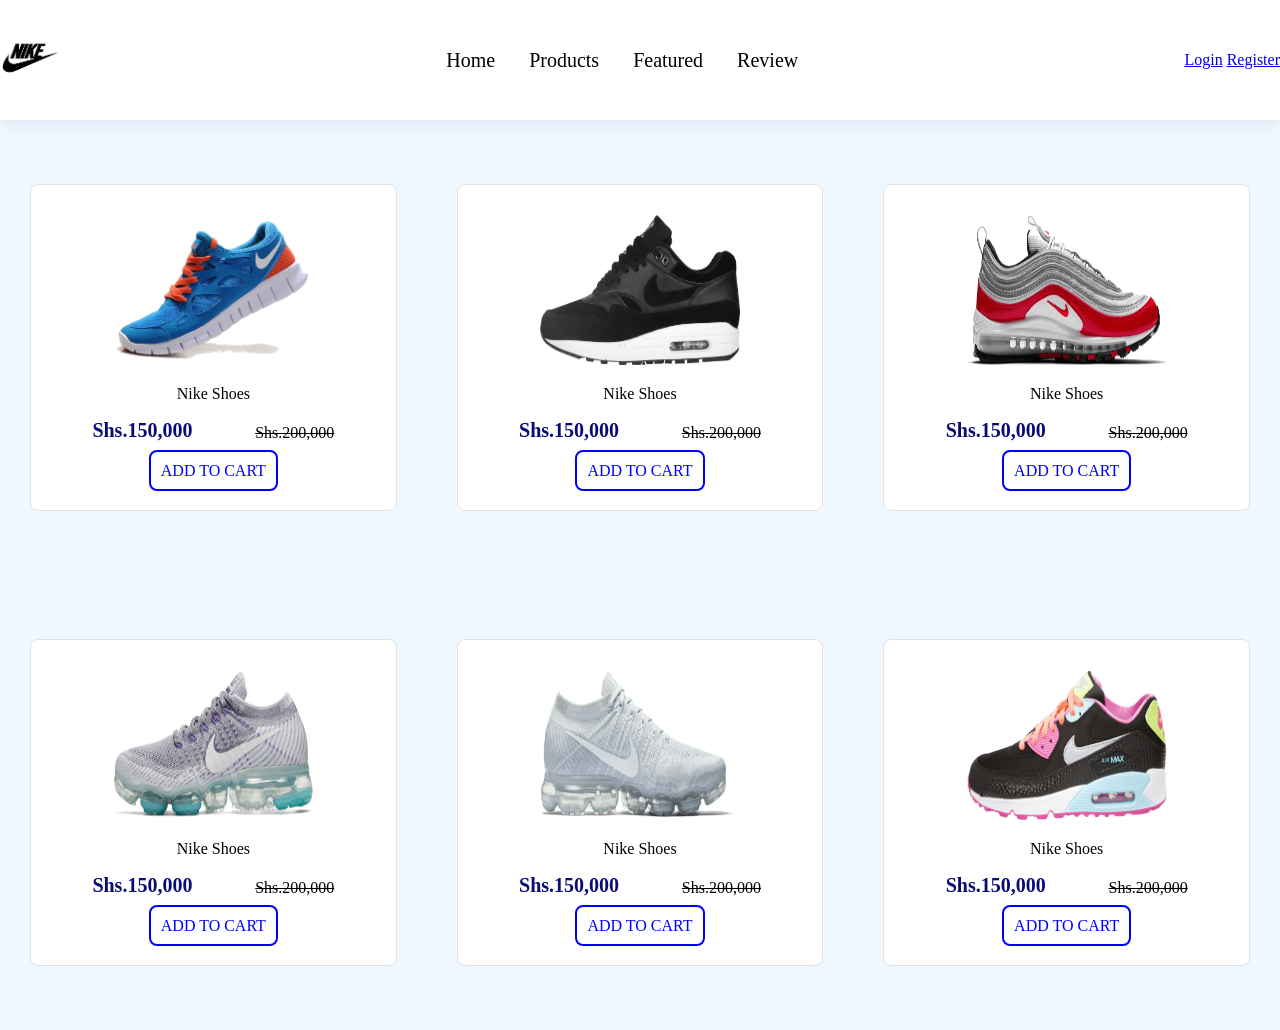
<file: index.html>
<!DOCTYPE html>
<html lang="en">
<head>
    <meta charset="UTF-8">
    <meta name="viewport" content="width=device-width, initial-scale=1.0">
    <title>Document</title>
    <link rel="stylesheet" href="style.css">
</head>
<body>
    <div class="header">
        <div class="logo">
            <img src="images/logo.png" alt="Logo">
        </div>
        <div class="links">
            <a href="#">Home</a>
            <a href="#">Products</a>
            <a href="#">Featured</a>
            <a href="#">Review</a>
        </div>
        <div class="login">
            <a href="#">Login</a>
            <a href="#">Register</a>
        </div>
    </div>
    <div class="products" id="products">
        <div class="row">
            <div class="item">
                <img src="images/shoe1.png" alt="">
                <p>Nike Shoes</p>
                <span class="prices">
                    <div class="price">Shs.150,000</div>
                    <span class="strike">Shs.200,000</span>
                </span>
                <a href="#">Add To Cart</a>
            </div>
            <div class="item">
                <img src="images/shoe2.png" alt="">
                <p>Nike Shoes</p>
                <span class="prices">
                    <div class="price">Shs.150,000</div>
                    <span class="strike">Shs.200,000</span>
                </span>                
                <a href="#">Add To Cart</a>
            </div>
            <div class="item">
                <img src="images/shoe3.png" alt="">
                <p>Nike Shoes</p>
                <span class="prices">
                    <div class="price">Shs.150,000</div>
                    <span class="strike">Shs.200,000</span>
                </span>
                <a href="#">Add To Cart</a>
            </div>        
        </div>
        <div class="row">
            <div class="item">
                <img src="images/shoe4.png" alt="">
                <p>Nike Shoes</p>
                <span class="prices">
                    <div class="price">Shs.150,000</div>
                    <span class="strike">Shs.200,000</span>
                </span>
                <a href="#">Add To Cart</a>
            </div>        
            <div class="item">
                <img src="images/shoe5.png" alt="">
                <p>Nike Shoes</p>
                <span class="prices">
                    <div class="price">Shs.150,000</div>
                    <span class="strike">Shs.200,000</span>
                </span>
                <a href="#">Add To Cart</a>
            </div>
            <div class="item">
                <img src="images/shoe6.png" alt="">
                <p>Nike Shoes</p>
                <span class="prices">
                    <div class="price">Shs.150,000</div>
                    <span class="strike">Shs.200,000</span>
                </span>
                <a href="#">Add To Cart</a>
            </div>
        </div>
    </div>
</body>
</html>
</file>
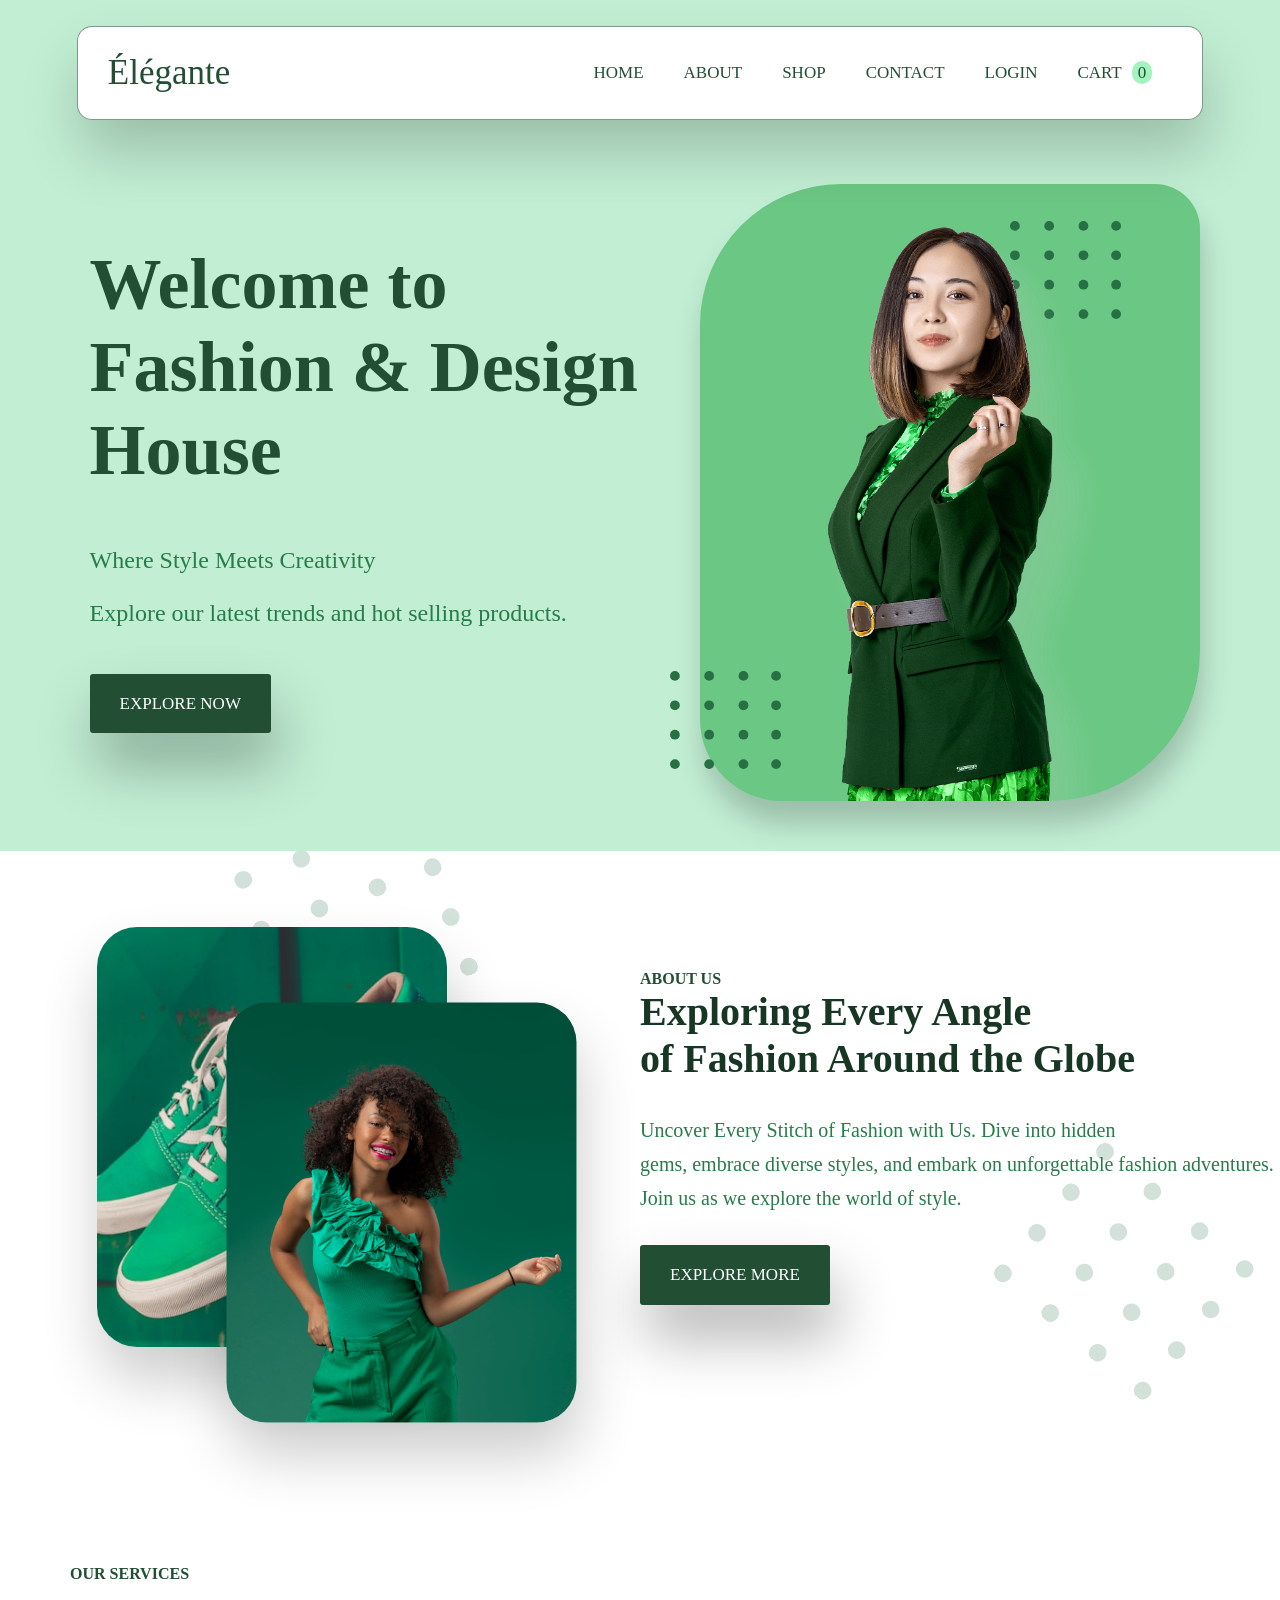
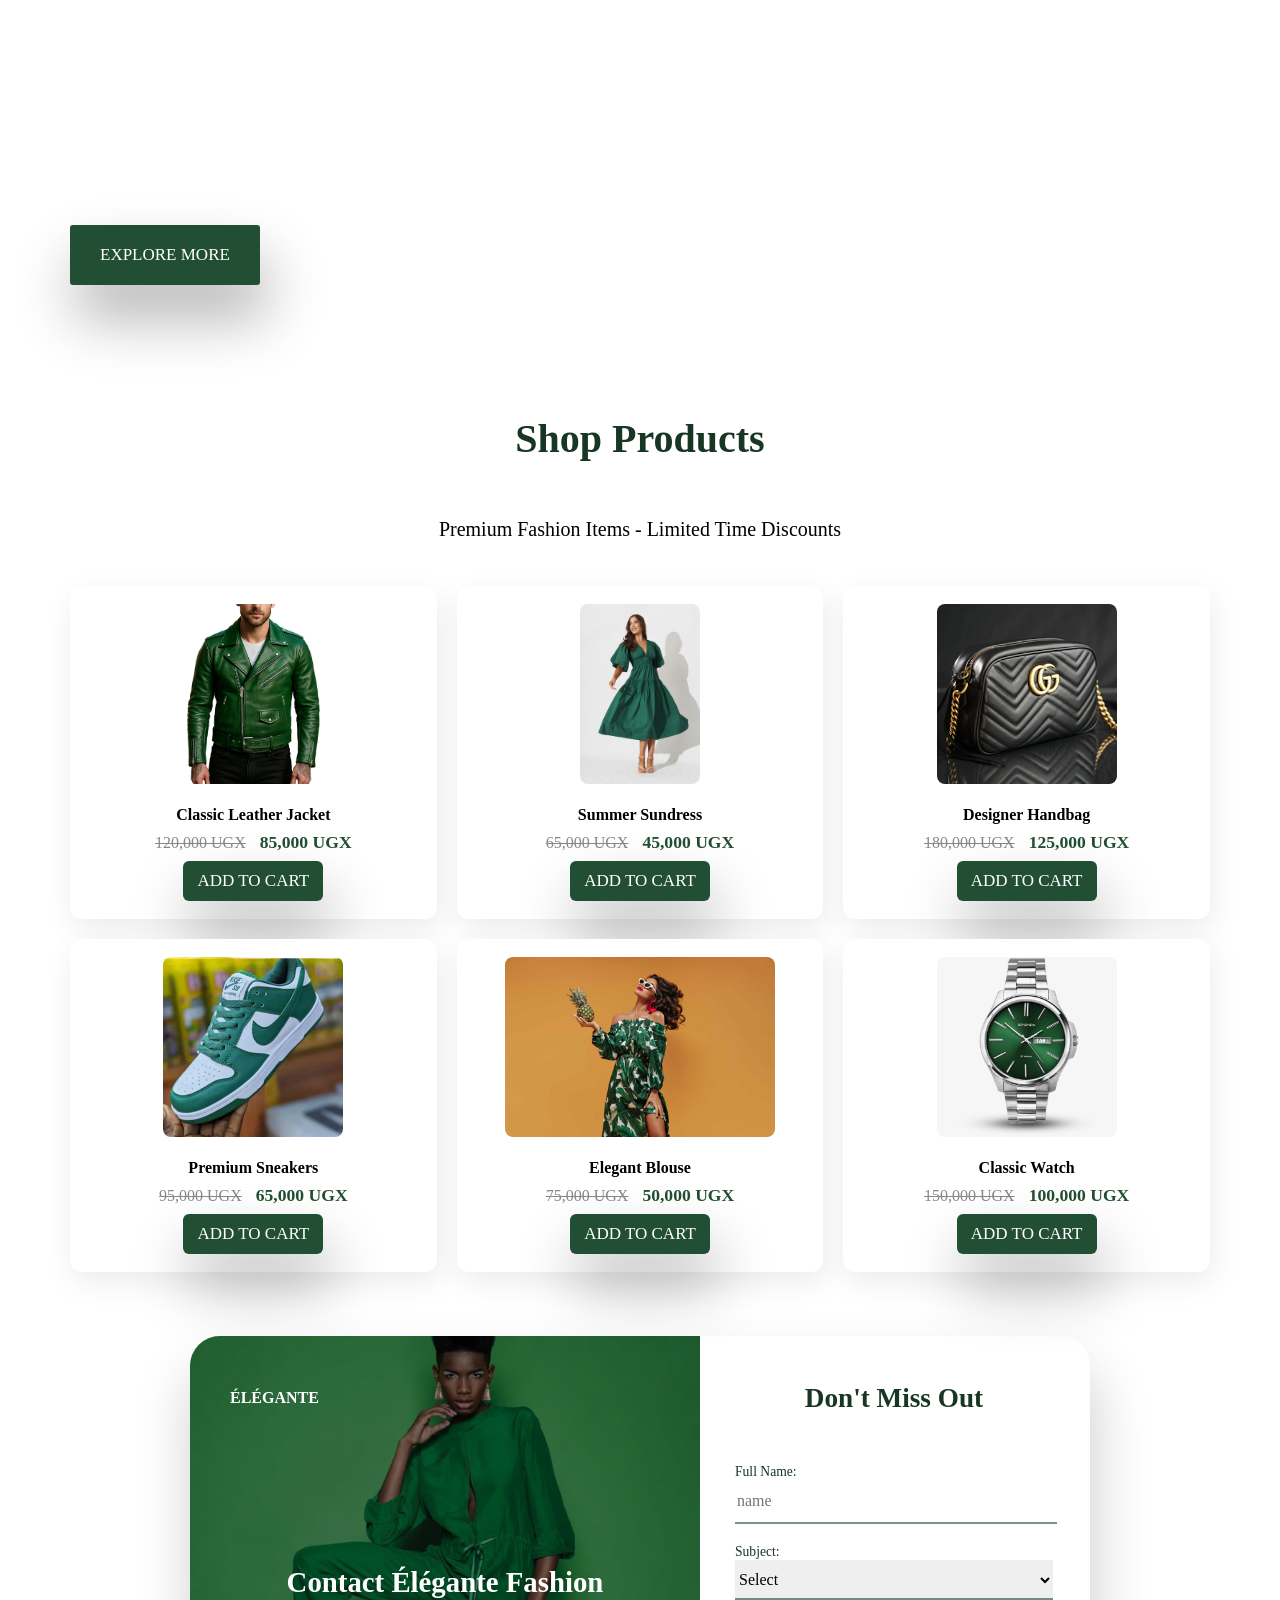
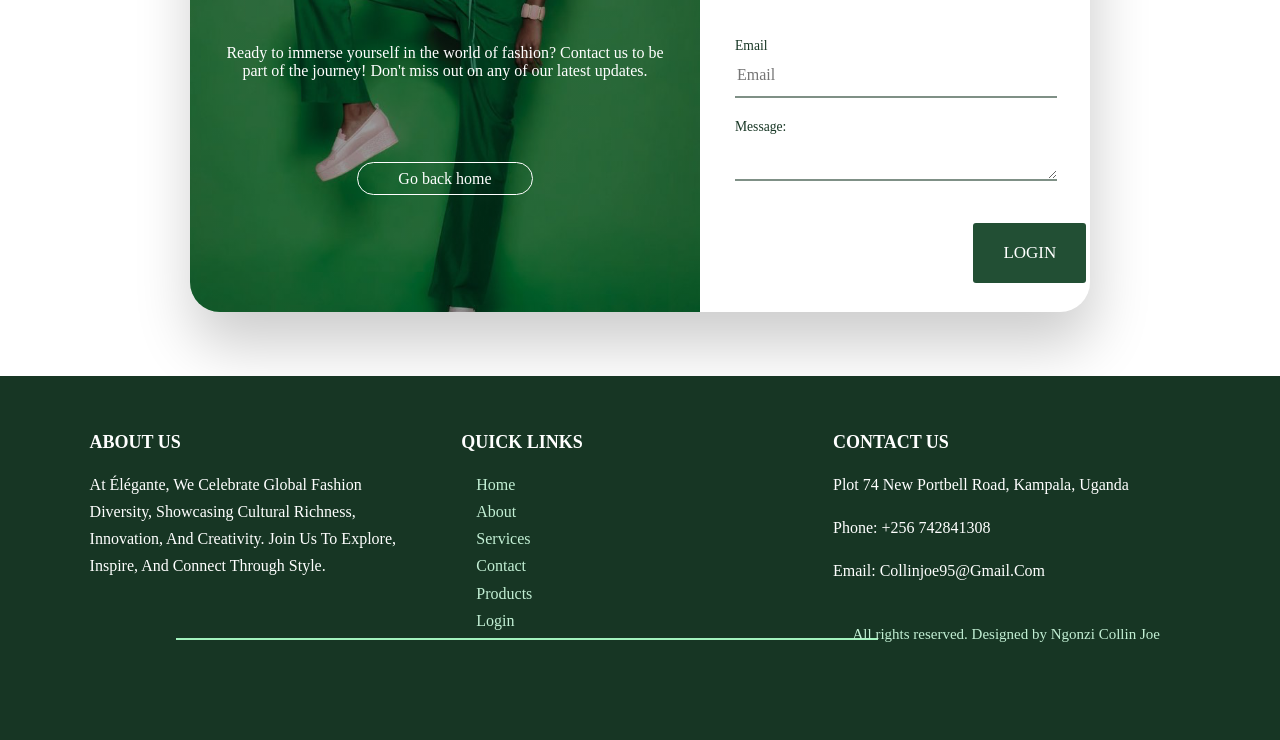
<file: docs/index.html>
<!DOCTYPE html>
<html lang="en">
<head>
    <meta charset="UTF-8">
    <meta name="viewport" content="width=device-width, initial-scale=1.0">
    <title>Fashion and Design House</title>
    <link rel="stylesheet" href="styles.css">
</head>
<body>
    <div class="bg-green">
    <header>        
        <nav>
            <div class="logo">
                Élégante
            </div>
            <ul>
                <li><a href="#home">Home</a></li>
                <li><a href="#about">About</a></li>
                <li><a href="#shop">Shop</a></li>
                <li><a href="#contact">Contact</a></li>
                <li><a href="login.html">Login</a></li>
                <li class="cart-link"><a href="#" id="cart-toggle">Cart <span id="cart-count">0</span></a></li>
            </ul>
        </nav>
    </header>

    <main>
        <section id="home">
            <div class="column">
                <h2>Welcome to  <br>Fashion & Design House</h2>
                <p>Where Style Meets Creativity <br>Explore our latest trends and hot selling products.</p>
                <a href="#" class="btn">Explore Now</a>
            </div>
            <div class="column">
                <div class="element">
                    <div class="woman"></div>
                </div>
                <div class="after"></div>
            </div>
        </section>
    </div>
        <section class="about" id="about">
            <div class="container">
                <div class="col">
                <div class="image-cards">
                    <div></div>
                </div>
                </div>
                <div class="col">
                <h2>ABOUT US</h2>
                <h1>
                    Exploring Every Angle<br> of  Fashion Around the Globe</h1>
                <p>
                    Uncover Every Stitch of Fashion 
                    with Us. Dive into hidden <br> gems, embrace
                    diverse styles, and embark on unforgettable 
                    fashion adventures. Join us as we explore 
                    the world of style.
                </p>
                    <button type="button">Explore More</button>
                </div>
            </div>
        </section>
        <section id="services">
            <div class="services-container">
              <div class="col">
                <h3>OUR SERVICES</h3>
                <h1>Design Services & Bespoke Pieces</h1>
                <p>
                    We offer expert design consultations, bespoke pieces, and ready-to-wear collections curated by our in-house designers.
                </p>
                <button type="button">Explore More</button>
              </div>
            </div>
        </section>

        <!-- Shop Section: product listings for ecommerce -->
        <section id="shop">
            <div class="shop-header">
                <h1>Shop Products</h1>
                <p>Premium Fashion Items - Limited Time Discounts</p>
            </div>
            <div class="product-grid" style="grid-template-columns: repeat(3, 1fr);">
                <div class="product-card">
                    <img src="assets/img/jacket.png" alt="Classic Leather Jacket">
                    <h4>Classic Leather Jacket</h4>
                    <p class="price"><span class="discount-price">120,000 UGX</span> <span class="current-price">85,000 UGX</span></p>
                    <button class="add-to-cart">Add to Cart</button>
                </div>

                <div class="product-card">
                    <img src="assets/img/dress.png" alt="Summer Sundress">
                    <h4>Summer Sundress</h4>
                    <p class="price"><span class="discount-price">65,000 UGX</span> <span class="current-price">45,000 UGX</span></p>
                    <button class="add-to-cart">Add to Cart</button>
                </div>

                <div class="product-card">
                    <img src="assets/img/black_bag.png" alt="Designer Handbag">
                    <h4>Designer Handbag</h4>
                    <p class="price"><span class="discount-price">180,000 UGX</span> <span class="current-price">125,000 UGX</span></p>
                    <button class="add-to-cart">Add to Cart</button>
                </div>

                <div class="product-card">
                    <img src="assets/img/sneakers.png" alt="Premium Sneakers">
                    <h4>Premium Sneakers</h4>
                    <p class="price"><span class="discount-price">95,000 UGX</span> <span class="current-price">65,000 UGX</span></p>
                    <button class="add-to-cart">Add to Cart</button>
                </div>

                <div class="product-card">
                    <img src="assets/img/contact.jpg" alt="Elegant Blouse">
                    <h4>Elegant Blouse</h4>
                    <p class="price"><span class="discount-price">75,000 UGX</span> <span class="current-price">50,000 UGX</span></p>
                    <button class="add-to-cart">Add to Cart</button>
                </div>

                <div class="product-card">
                    <img src="assets/img/classic_watch.png" alt="Classic Watch">
                    <h4>Classic Watch</h4>
                    <p class="price"><span class="discount-price">150,000 UGX</span> <span class="current-price">100,000 UGX</span></p>
                    <button class="add-to-cart">Add to Cart</button>
                </div>
            </div>
            <div id="cart-panel" class="cart-panel hidden">
                <h3>Your Cart</h3>
                <div id="cart-items"></div>
                <p id="cart-total">Total: 0 UGX</p>
                <button id="checkout-btn">Checkout</button>
                <button id="close-cart">Close</button>
            </div>
        </section>
        <section id="contact">
            <div class="left">
              <div class="card-logo">
                <b>Élégante</b>
              </div>
              <h2>Contact Élégante Fashion</h2>
              <p class="text">
                Ready to immerse yourself in the world of fashion? Contact us to be part of the journey! Don't miss out on any of our latest updates.
              </p>
              <a href="index.html">Go back home</a>
            </div>
                        <form action="#contact" method="post" id="form" class="right">
                            <h3>Don't Miss Out</h3>
                            <label for="name">Full Name:</label><br>
                            <input type="text" id="name" name="name" placeholder="name"><br>
                            <div class="error one"></div>
                            <label for="subject">Subject:</label><br>
                            <select id="select" name="subject" >
                                    <option selected disabled value="">Select</option>
                                    <option value="Inquiry">Inquiry</option>
                                    <option value="Complaint">Complaint</option>
                                    <option value="Appreciation">Appreciation</option>
                            </select><div class="error two"></div><br>           
                            <label for="email">Email</label><br>
                            <input type="email" id="email" placeholder="Email"><br>
                            <div class="error three"></div>
                            <label for="message">Message:</label><br>
                            <textarea id="message" name="message" rows="4"></textarea>
                            <input type="submit" class="btn" value="Login">
                        </form>
        </section>        
    </main>

    <footer>
        <div class="footer-column">
            <h3>About Us</h3>
            <p>
                At Élégante, we celebrate global fashion diversity, showcasing cultural richness, innovation, and creativity. Join us to explore, inspire, and connect through style.</p>
        </div>
        <div class="footer-column">
            <h3>Quick Links</h3>
            <ul>
                <li><a href="#home">Home</a></li>
                <li><a href="#about">About</a></li>
                <li><a href="#services">Services</a></li>
                <li><a href="#contact">Contact</a></li>
                <li><a href="#Shop">Products</a></li>
                <li><a href="login.html">Login</a></li>
            </ul>
        </div>
        <div class="footer-column">
            <h3>Contact Us</h3>
            <p>Plot 74 New Portbell road, Kampala, Uganda</p>
            <p>Phone: +256 742841308</p>
            <p>Email: collinjoe95@gmail.com</p>
        </div>
        <div class="line"></div><p class="linep">All rights reserved. Designed by Ngonzi Collin Joe</p>
    </footer>

<script>
    const form = document.getElementById("form");
    form.addEventListener("submit", (e) => {
        e.preventDefault();
        const username = document.getElementById("name");
        const select = document.getElementById("select");
        const email = document.getElementById("email");
        const errorOne = document.querySelector('.one');
        const errorTwo = document.querySelector('.two');
        const errorThree = document.querySelector('.three');

        const usernameValue = username.value.trim();
        const selectValue = select.value.trim();
        const emailValue = email.value.trim();

        let isValid = true;

        if (!usernameValue) {
            errorOne.innerHTML = "Please enter a username";
            username.style.borderBottomColor = 'red';
            isValid = false;
        } else {
            errorOne.innerHTML = '';
            username.style.borderBottomColor = '';
        }

        if (!selectValue) {
            errorTwo.innerHTML = "Please Select a Subject";
            select.style.borderBottomColor = 'red';
            isValid = false;
        } else {
            errorTwo.innerHTML = '';
            select.style.borderBottomColor = '';
        }

        if (!emailValue) {
            errorThree.innerHTML = "Please enter an email address";
            email.style.borderBottomColor = 'red';
            isValid = false;
        } else {
            errorThree.innerHTML = '';
            email.style.borderBottomColor = '';
        }

        if (isValid) {
            window.location = "index.html";
            return false;
        }
    });
</script>
</body>
</html>
</file>
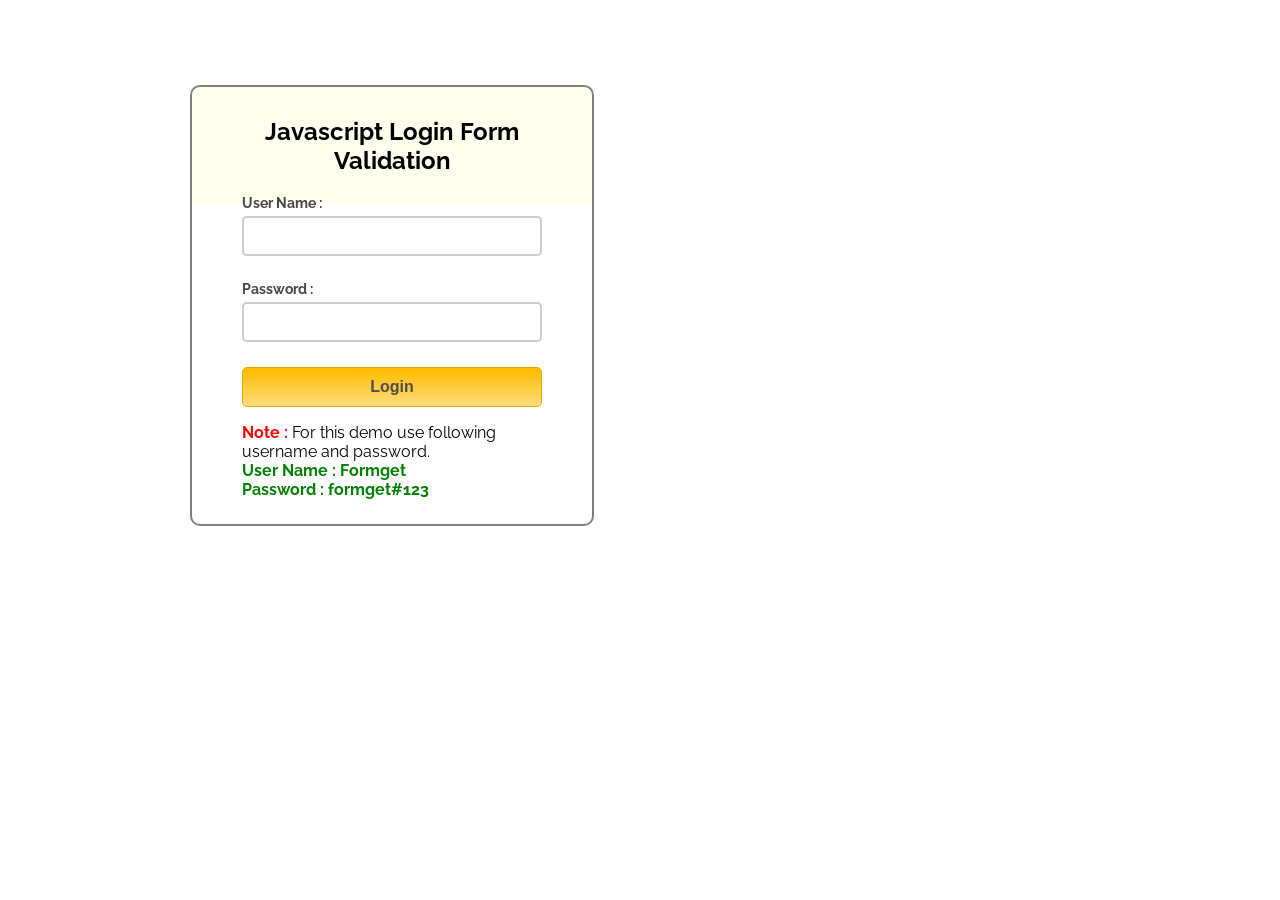
<file: docs/hard-form.html>
<html>
<head>
<title>Javascript Login Form Validation</title>
<!-- Include CSS File Here -->
<style>
    /* Below line is used for online Google font */
@import url(http://fonts.googleapis.com/css?family=Raleway);
h2{
background-color: #FEFFED;
padding: 30px 35px;
margin: -10px -50px;
text-align:center;
border-radius: 10px 10px 0 0;
}
hr{
margin: 10px -50px;
border: 0;
border-top: 1px solid #ccc;
margin-bottom: 40px;
}
div.container{
width: 900px;
height: 610px;
margin:35px auto;
font-family: 'Raleway', sans-serif;
}
div.main{
width: 300px;
padding: 10px 50px 25px;
border: 2px solid gray;
border-radius: 10px;
font-family: raleway;
float:left;
margin-top:50px;
}
input[type=text],input[type=password]{
width: 100%;
height: 40px;
padding: 5px;
margin-bottom: 25px;
margin-top: 5px;
border: 2px solid #ccc;
color: #4f4f4f;
font-size: 16px;
border-radius: 5px;
}
label{
color: #464646;
text-shadow: 0 1px 0 #fff;
font-size: 14px;
font-weight: bold;
}
center{
font-size:32px;
}
.note{
color:red;
}
.valid{
color:green;
}
.back{
text-decoration: none;
border: 1px solid rgb(0, 143, 255);
background-color: rgb(0, 214, 255);
padding: 3px 20px;
border-radius: 2px;
color: black;
}
input[type=button]{
font-size: 16px;
background: linear-gradient(#ffbc00 5%, #ffdd7f 100%);
border: 1px solid #e5a900;
color: #4E4D4B;
font-weight: bold;
cursor: pointer;
width: 100%;
border-radius: 5px;
padding: 10px 0;
outline:none;
}
input[type=button]:hover{
background: linear-gradient(#ffdd7f 5%, #ffbc00 100%);
}
</style>
<!-- Include JS File Here -->
<script>
    var attempt = 3; // Variable to count number of attempts.
    // Below function Executes on click of login button.
    function validate(){
    var username = document.getElementById("username").value;
    var password = document.getElementById("password").value;
    if ( username == "Formget" && password == "formget#123"){
    alert ("Login successfully");
    window.location = "success.html"; // Redirecting to other page.
    return false;
    }
    else{
    attempt --;// Decrementing by one.
    alert("You have left "+attempt+" attempt;");
    // Disabling fields after 3 attempts.
    if( attempt == 0){
    document.getElementById("username").disabled = true;
    document.getElementById("password").disabled = true;
    document.getElementById("submit").disabled = true;
    return false;
    }
    }
    }
</script>
</head>
<body>
<div class="container">
<div class="main">
<h2>Javascript Login Form Validation</h2>
<form id="form_id" method="post" name="myform">
<label>User Name :</label>
<input type="text" name="username" id="username"/>
<label>Password :</label>
<input type="password" name="password" id="password"/>
<input type="button" value="Login" id="submit" onclick="validate()"/>
</form>
<span><b class="note">Note : </b>For this demo use following username and password. <br/><b class="valid">User Name : Formget<br/>Password : formget#123</b></span>
</div>
</div>
</body>
</html>
</file>
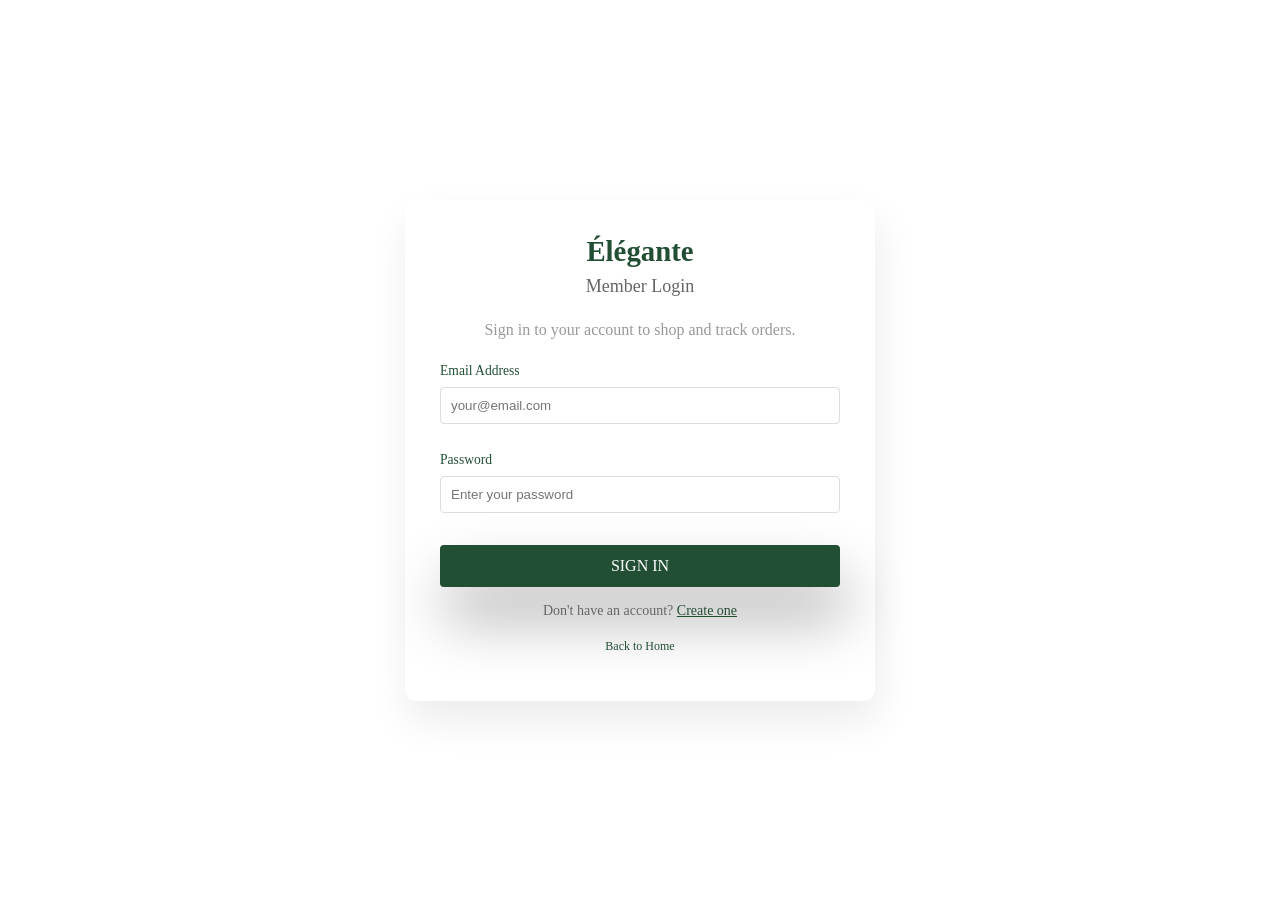
<file: docs/login.html>
<!DOCTYPE html>
<html lang="en">
<head>
    <meta charset="UTF-8">
    <meta name="viewport" content="width=device-width, initial-scale=1.0">
    <title>Login - Élégante</title>
    <link rel="stylesheet" href="styles.css">
    <style>
        body.login-page {
            display: flex;
            justify-content: center;
            align-items: center;
            min-height: 100vh;
            margin: 0;
            padding: 0;
        }
        .login-container {
            width: 100%;
            max-width: none;
            grid-template-columns: none;
            display: flex;
            justify-content: center;
            align-items: center;
            background: white;
            padding: 40px;
            border-radius: 8px;
        }
        .login-form-box {
            width: 100%;
            max-width: 400px;
        }
    </style>
</head>
<body class="login-page">
    <div class="login-container">
        <div class="login-form-box">
            <h2 style="text-align: center; color: #224F34; margin-bottom: 8px;">Élégante</h2>
            <h3 style="text-align: center; color: #666; font-size: 18px; font-weight: 500; margin-top: 0; margin-bottom: 24px;">Member Login</h3>
            <p style="text-align: center; color: #999; margin-bottom: 24px;">Sign in to your account to shop and track orders.</p>
            <form id="login-form">
                <label for="login-email" style="display: block; margin-bottom: 8px; font-weight: 500; color: #224F34;">Email Address</label>
                <input type="email" id="login-email" name="email" placeholder="your@email.com" style="width: 100%; padding: 10px; margin-bottom: 16px; border: 1px solid #ddd; border-radius: 4px; box-sizing: border-box;">
                
                <label for="login-password" style="display: block; margin-bottom: 8px; font-weight: 500; color: #224F34;">Password</label>
                <input type="password" id="login-password" name="password" placeholder="Enter your password" style="width: 100%; padding: 10px; margin-bottom: 24px; border: 1px solid #ddd; border-radius: 4px; box-sizing: border-box;">
                
                <button type="submit" class="btn" style="width: 100%; padding: 12px; background-color: #224F34; color: white; border: none; border-radius: 4px; cursor: pointer; font-size: 16px; font-weight: 500;">Sign In</button>
            </form>
            <p style="text-align: center; margin-top: 16px; font-size: 14px; color: #666;">
                Don't have an account? <a href="#" style="color: #224F34; text-decoration: underline;">Create one</a>
            </p>
            <p style="text-align: center; margin-top: 20px; font-size: 12px; color: #999;">
                <a href="index.html" style="color: #224F34; text-decoration: none;">Back to Home</a>
            </p>
        </div>
    </div>

    <script>
        const loginForm = document.getElementById('login-form');
        const emailInput = document.getElementById('login-email');
        const passwordInput = document.getElementById('login-password');
        
        const emailError = document.createElement('div');
        emailError.style.cssText = 'color:#c00;font-size:12px;margin-top:4px;margin-bottom:8px';
        emailInput.parentNode.insertBefore(emailError, emailInput.nextSibling);
        
        const passwordError = document.createElement('div');
        passwordError.style.cssText = 'color:#c00;font-size:12px;margin-top:4px;margin-bottom:8px';
        passwordInput.parentNode.insertBefore(passwordError, passwordInput.nextSibling);
        
        loginForm.addEventListener('submit', (e) => {
            e.preventDefault();
            const email = emailInput.value.trim();
            const password = passwordInput.value.trim();
            let isValid = true;

            if (!email) {
                emailError.textContent = 'Please enter email';
                emailInput.style.borderColor = 'red';
                isValid = false;
            } else {
                emailError.textContent = '';
                emailInput.style.borderColor = '';
            }

            if (!password) {
                passwordError.textContent = 'Please enter password';
                passwordInput.style.borderColor = 'red';
                isValid = false;
            } else {
                passwordError.textContent = '';
                passwordInput.style.borderColor = '';
            }

            if (isValid) {
                localStorage.setItem('user', JSON.stringify({ email, loggedIn: true }));
                alert('Welcome to Élégante, ' + email);
                window.location.href = 'index.html';
            }
        });
    </script>
</body>
</html>
</file>
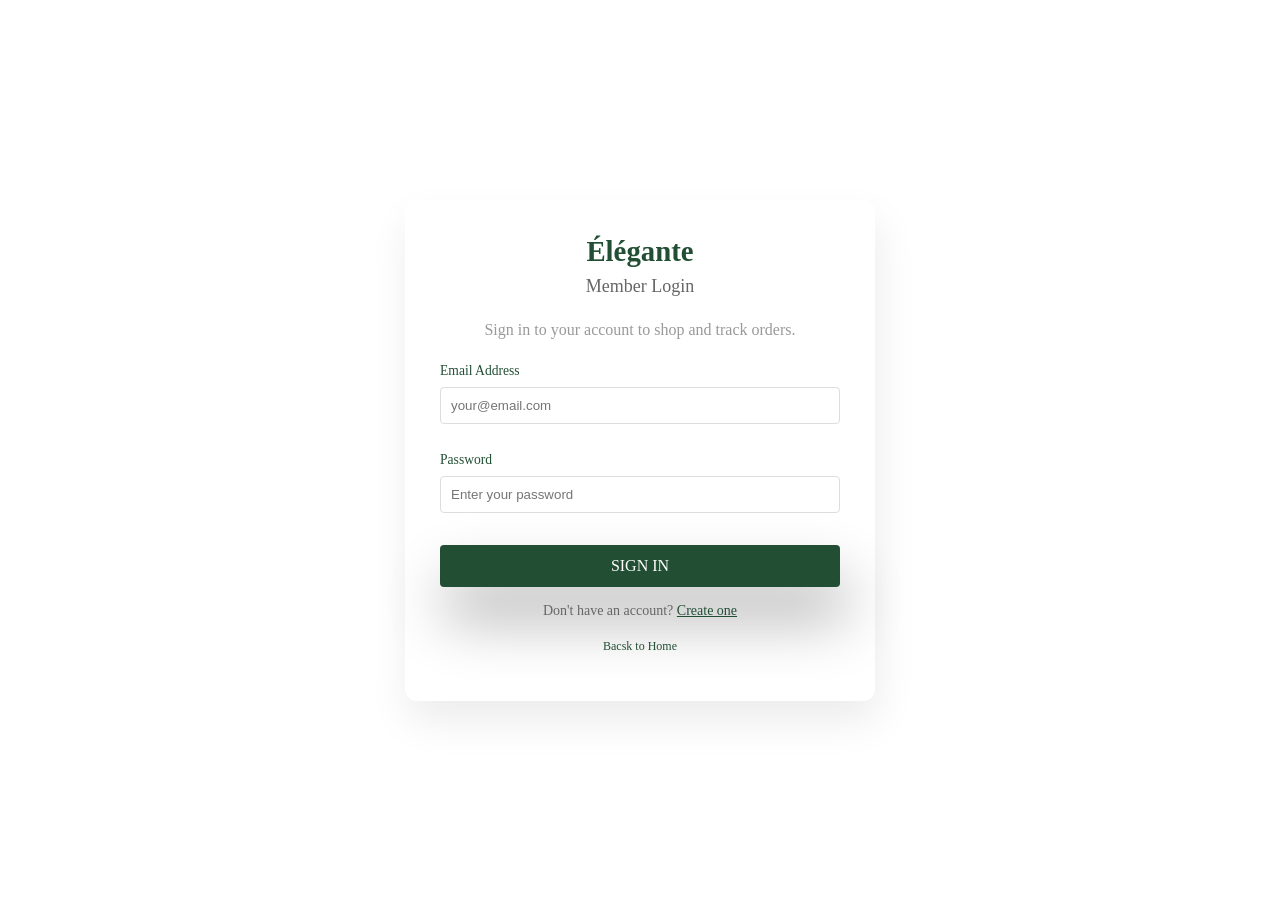
<file: fashion/login.html>
<!DOCTYPE html>
<html lang="en">
<head>
    <meta charset="UTF-8">
    <meta name="viewport" content="width=device-width, initial-scale=1.0">
    <title>Login - Élégante</title>
    <link rel="stylesheet" href="styles.css">
    <style>
        body.login-page {
            display: flex;
            justify-content: center;
            align-items: center;
            min-height: 100vh;
            margin: 0;
            padding: 0;
        }
        .login-container {
            width: 100%;
            max-width: none;
            grid-template-columns: none;
            display: flex;
            justify-content: center;
            align-items: center;
            background: white;
            padding: 40px;
            border-radius: 8px;
        }
        .login-form-box {
            width: 100%;
            max-width: 400px;
        }
    </style>
</head>
<body class="login-page">
    <div class="login-container">
        <div class="login-form-box">
            <h2 style="text-align: center; color: #224F34; margin-bottom: 8px;">Élégante</h2>
            <h3 style="text-align: center; color: #666; font-size: 18px; font-weight: 500; margin-top: 0; margin-bottom: 24px;">Member Login</h3>
            <p style="text-align: center; color: #999; margin-bottom: 24px;">Sign in to your account to shop and track orders.</p>
            <form id="login-form">
                <label for="login-email" style="display: block; margin-bottom: 8px; font-weight: 500; color: #224F34;">Email Address</label>
                <input type="email" id="login-email" name="email" placeholder="your@email.com" style="width: 100%; padding: 10px; margin-bottom: 16px; border: 1px solid #ddd; border-radius: 4px; box-sizing: border-box;">
                
                <label for="login-password" style="display: block; margin-bottom: 8px; font-weight: 500; color: #224F34;">Password</label>
                <input type="password" id="login-password" name="password" placeholder="Enter your password" style="width: 100%; padding: 10px; margin-bottom: 24px; border: 1px solid #ddd; border-radius: 4px; box-sizing: border-box;">
                
                <button type="submit" class="btn" style="width: 100%; padding: 12px; background-color: #224F34; color: white; border: none; border-radius: 4px; cursor: pointer; font-size: 16px; font-weight: 500;">Sign In</button>
            </form>
            <p style="text-align: center; margin-top: 16px; font-size: 14px; color: #666;">
                Don't have an account? <a href="#" style="color: #224F34; text-decoration: underline;">Create one</a>
            </p>
            <p style="text-align: center; margin-top: 20px; font-size: 12px; color: #999;">
                <a href="fashion.html" style="color: #224F34; text-decoration: none;">Bacsk to Home</a>
            </p>
        </div>
    </div>

    <script>
        const loginForm = document.getElementById('login-form');
        const emailInput = document.getElementById('login-email');
        const passwordInput = document.getElementById('login-password');
        
        const emailError = document.createElement('div');
        emailError.style.cssText = 'color:#c00;font-size:12px;margin-top:4px;margin-bottom:8px';
        emailInput.parentNode.insertBefore(emailError, emailInput.nextSibling);
        
        const passwordError = document.createElement('div');
        passwordError.style.cssText = 'color:#c00;font-size:12px;margin-top:4px;margin-bottom:8px';
        passwordInput.parentNode.insertBefore(passwordError, passwordInput.nextSibling);
        
        loginForm.addEventListener('submit', (e) => {
            e.preventDefault();
            const email = emailInput.value.trim();
            const password = passwordInput.value.trim();
            let isValid = true;

            if (!email) {
                emailError.textContent = 'Please enter email';
                emailInput.style.borderColor = 'red';
                isValid = false;
            } else {
                emailError.textContent = '';
                emailInput.style.borderColor = '';
            }

            if (!password) {
                passwordError.textContent = 'Please enter password';
                passwordInput.style.borderColor = 'red';
                isValid = false;
            } else {
                passwordError.textContent = '';
                passwordInput.style.borderColor = '';
            }

            if (isValid) {
                localStorage.setItem('user', JSON.stringify({ email, loggedIn: true }));
                alert('Welcome to Élégante, ' + email);
                window.location.href = 'index.html';
            }
        });
    </script>
</body>
</html>
</file>
<file: style.css>
body{
    margin: 0;
    padding: 0;
    background-color: aliceblue;
}
.header{
    width: 100%;
    height: 120px;
    background-color: #fff;
    display: flex;
    align-items: center;
    justify-content: space-between;
    box-shadow: 0px 2px 20px rgba(1, 41, 112, 0.1);
    position: sticky;
    top: 0px;
}
.header .logo img{
    height: 60px;
    width: 60px;
}
.header .links a{
    color: black;
    text-decoration: none;
    margin: 0 15px;
    font-size: 20px;
}
.products{
    width: 100%;
    text-align: center;
}
.row{
    display: flex;
    justify-content: space-between;
    width: 100%;
}
.row .item{
    margin: 5% 30px 5% 30px;
    width: 30%;
    border: 1.5px solid #e2e2e2;
    height: auto;
    border-radius: 8px;
    background-color: #fff;
    padding: 30px;
}
.row a{
    text-decoration: none;
    background-color: white;
    border: 2px solid blue;
    border-radius: 8px;
    padding: 10px;
    color: blue;
    text-transform: uppercase;
}
.prices{
    display: flex;
    flex-direction: row;
    padding-bottom: 20px;
    justify-content: space-around;
}
.strike{
    text-decoration: line-through;
    margin-top: 5px;
}
.price{
    color: rgb(11, 11, 119);
    font-size: 20px;
    font-weight: bolder;
}
.products img{
    width: 200px;
    height: 150px;
    /* transform: rotate(-45deg); */
}
</file>
<file: docs/styles.css>
/* Scroll Behavior */
html{scroll-behavior: smooth}
/* Body */
body{
    margin: 0;
}
/* Header */
.bg-green{
    background: #C2EFD4;
}
header{
    padding-top: 2%;
    position: sticky;
    top: 0;
    width: 100%;
    z-index: 1000;
    left: 0;
    background: #C2EFD4;
}
nav{
    background-color: #fff;
    margin-inline: 6%;
    border: 1px solid #224f3493;
    border-radius: 15px;
    display: flex;
    justify-content: space-between;
    padding: 20px 30px;
    align-items: center;
    box-shadow: 3px 33px 59px rgba(0, 0, 0, 0.20);
    position: relative;
}
header .logo{
    color: #224F34;
    font-size: 35px;
    font-family: Elephant;
    font-weight: 400;
}
header ul{
    list-style: none;
    padding: 0;
    display: flex;
}
header li a{
    font-size: 17px;
    font-family: Poppins;
    font-weight: 500;
    text-transform: uppercase;
    color: #224F34;
    text-decoration: none;
    padding: 20px;
    transition: .2s ease-in-out;
    border-radius: 10px;
}
header li a:hover{
    background-color: #224F34;
    color: #fff;
}
/* Home */
#home h2{
    left: 0px;
    top: 0px;
    color: #224F34;
    font-size: 4.5rem;
    font-family: Rufina;
    font-weight: 700;
    word-wrap: break-word;
}
#home p,
#about p{
    /* position: absolute; */
    color: #267D49;
    font-size: 24px;
    font-family: Poppins;
    font-weight: 400;
    line-height: 52.80px;
    word-wrap: break-word;
    margin-block: -3% 9%;
}
.Group2{
    width: 258px;
    height: 74px;
    left: 0px;
    top: 558px;
    /* position: absolute; */
}
#home{
    display: flex;
    margin: 5% 7%;
    /* justify-content: space-between; */
}
.btn,
button{
    color: white;
    font-size: 17px;
    font-family: 'Poppins';
    font-weight: 500;
    text-transform: uppercase;
    text-decoration: none;
    background-color: #224F34;
    box-shadow: 6px 33px 59px rgba(0, 0, 0, 0.30);
    border-radius: 3px;
    outline: none;
    border: none;
    padding: 20px 30px;
}
#home .column .element{
    width: 500px;
    height: 617px;
    background: rgba(107, 199, 132, 1);
    opacity: 1;
    position: relative;
    top: 0px;
    left: 10px;
    border-top-left-radius: 141px;
    border-top-right-radius: 45px;
    border-bottom-left-radius: 82px;
    border-bottom-right-radius: 150px;
    overflow: hidden;
    box-shadow: 3px 23px 29px rgba(0, 0, 0, 0.20);
    margin-bottom: 10%;
}
.woman{
    width: 570px;
    height: 717px;
    background: url(assets/img/v3_273.png);
    background-repeat: no-repeat;
    background-position: center center;
    background-size: cover;
    opacity: 1;
    position: absolute;
    top: -10%;
    left: 3px;
    overflow: hidden;
}
.after{
    width: 111px;
    height: 110px;
    background: url(assets/img/Untitled-1-01.svg);
    background-repeat: no-repeat;
    background-size: 100%;
    opacity: 1;
    position: absolute;
    margin-top: -14%;
    margin-left: -20px;
    overflow: hidden;
}
#home .column .element::before{
    content: '';
    width: 111px;
    height: 110px;
    background: url(assets/img/Untitled-1-01.svg);
    background-repeat: no-repeat;
    background-size: 100%;
    opacity: 1;
    position: absolute;
    left: 62%;
    top: 6%;
    overflow: hidden;
}
/* About */
.about{
    padding: 1% 0 10% 0;
    /* background-color: #fff; */
    width: 100%;
}

#about::after,
#about::before{
    content: '';
    position: absolute;
    background-image: url(assets/img/Untitled-1-01.svg);
    background-size: 100%;
    height: 176px;
    width: 200px;
    opacity: .2;
    z-index: -1;
}
#about::after{
    margin-top: -40%;
    margin-left: 20%;
    transform: rotate(-20deg);
}
#about::before{
    margin-top: 20%;
    margin-left: 80%;
    transform: rotate(40deg);
}

.container{
    display: flex;
    align-items: center;
}
.about .image-cards div,
.about .image-cards div::after{
    background-position: center center;
    background-repeat: no-repeat;
    background-size: cover;
    height: 420px;
    width: 350px;
    border-radius: 40px;
    margin: auto;
    box-shadow: 3px 33px 59px rgba(0, 0, 0, 0.20);
}
.about .image-cards{
    max-width: 85%;
}
.about .image-cards div{
    background-image: url('assets/img/kristian-egelund-vJgJLzWmXDA-unsplash.jpg');
    transition: .3s ease-in-out;
}
.about .image-cards div::after{
    content: '';
    background-image: url(assets/img/medium-shot-woman-posing-with-green-outfit.jpg);
    position: absolute;
    transform: translate(37% , 18%);
}
.about .col{
    flex-basis: 50%;
}
.about .col p,
#services p,
.shop-header p{
    font-size: 20px!important;
    line-height: 1.7 !important;
    margin-bottom: 30px !important;
        font-family: poppins;

}
.col h2,
#services .col h3{
    color: #224F34;
    font-size: 16px;
    font-family: 'poppins', serif;
    margin: 0;
}
.about .col h1,
#services .col h1,
.shop-header h1{
    color: #173624;
    font-size: 2.5rem;
    margin-block: 0 50px;
}
/* Services */
#services{
    padding: 7% 0;
    color: #fff;
    background-image: linear-gradient(rgba(0,0,0,0.7),rgba(0,0,0,0.7)),url('assets/img/grass-w.jpg');
    background-size: cover;
    background-position: center;
    background-attachment: fixed;
}
#services .services-container{
    max-width: 1140px;
    margin: auto;
    display: flex;
    align-items: center;
}
#services .col,
#services .serv{
    flex-basis: 50%;
}
#services .col h1{
    font-family: 'Times New Roman';
    font-size: 2.5rem;
}
#services .col p{
    font-family: 'Poppins';
}
#services .col h1{
    color: #fff;
}
#services li{
    list-style: none;
    margin-left: -3%;
    line-height: 1.8;
    font-family: roboto slab;
}
#services li span{
    color: #A3F3BE;
    margin: 7px;
}
#services .serv{
    display: grid;
    grid-template-columns: repeat(2, 2fr); 
    gap: 60px 20px;
}
.serv .service{
    background-color: #fff;
    color: #000;
    text-align: center;
    border-radius: 30px;
    box-shadow: 3px 33px 59px rgba(0, 0, 0, 0.20);
}
.service img{
    background-color: #224F34;
    height: 35px;
    padding: 13px;
    border-radius: 10px;
    position: absolute;
    border: .1px solid #ffffff3d;
    margin: -2.5% 0 10px -3%;
    box-shadow: 3px 33px 59px rgba(0, 0, 0, 0.20);
}
.service h3{
    color: #224F34;
    font-family: poppins;
    margin-top: 15%;
    margin-bottom: 8px
}
.service p{
    font-family: roboto slab;
    padding-inline: 10px;
    margin: 0;
}
/* Contact Us */
#contact{
    display: flex;
    box-shadow: 3px 33px 59px rgba(0, 0, 0, 0.20);
    border-radius: 30px;
    overflow: hidden;
    max-width: 900px;
    margin: 5% auto;
  }
  .card-logo{
    display: flex;
    height: 65px;
  }
.error{
    color: red;
    margin-top: -14px;
    margin-bottom: 10px;
}
  .card-logo b{
    padding-left: 10px;
    font-size: 1rem;
    text-transform: uppercase;
    font-family: 'Trebuchet MS';
    align-items: center;
    display: flex;
    justify-content: center;
  }
  .login-card .right,
  .left{
    width: 50%;
  }
  .left{
    background: linear-gradient(rgba(0,0,0,0.4),rgba(0,0,0,0.4)),url(assets/img/contact.png);
    background-size: cover;
    background-position: center;
    color: #fff;
    text-align: center;
    padding: 30px;
  }
  .left h2{
    font-family: 'Trebuchet MS';
    margin: 30% auto 10% auto;
    font-size: 1.8rem;
  }
  .left p{
    margin-bottom: 20%;
    font-family: Roboto Slab;
  }
  .left a{
    color: #fff;
    border-radius: 30px;
    border: 1.5px solid #fff;
    padding: 7px 40px;
    font-family: poppins;
    text-decoration: none;
  }
  .right{
    padding: 35px;
  }
  .right h3{
    font-size: 1.7rem;
    margin: 4% 0 15%;
    text-align: center;
    color: #173624;
  }
label{
    color: #173624;
    font-size: .85rem;
    font-family: Roboto Slab;
  }
  .right input[type="text"],
  .right input[type="email"],
  .right select,.right textarea{
    height: 40px;
    width: 100%;
    font-family: 'poppins';
    font-size: 1rem;
    border: none;
    border-bottom: 2.5px solid #1736248c;
    margin-bottom: 7%;
    outline: none;
  }
  .right input[type="submit"]{
    margin: 5% 0 -2% 75%;
    box-shadow: none;
  }
/* Footer */
footer{
    background-color: #173624;
    display: flex;
    /* justify-content: space-around; */
    padding: 3% 5% 7% 7%;
}

/* Shop/product styles */
.shop-header{max-width:1140px;margin:40px auto;padding:0 20px;text-align:center}
.product-grid{display:grid;grid-template-columns:repeat(auto-fit,minmax(200px,1fr));gap:20px;max-width:1140px;margin:20px auto;padding:0 20px}
.product-card{background:#fff;border-radius:12px;padding:18px;text-align:center;box-shadow:3px 10px 30px rgba(0,0,0,0.08)}
.product-card img{max-width:100%;height:180px;object-fit:cover;margin:0 auto 10px;border-radius:8px}
.product-card h4{margin:8px 0}
.product-card .price{color:#224F34;font-weight:700;margin:8px 0}
.product-card .discount-price{color:#888;text-decoration:line-through;margin-right:10px;font-weight:400}
.product-card .current-price{color:#224F34;font-weight:700;font-size:1.1rem}
.product-card .add-to-cart{background:#224F34;padding:10px 14px;border-radius:6px;color:#fff}

/* Cart panel */
.cart-panel{position:fixed;right:20px;top:80px;width:320px;max-height:70vh;overflow:auto;background:#fff;border-radius:10px;padding:16px;box-shadow:0 8px 40px rgba(0,0,0,0.2);z-index:999}
.cart-panel.hidden{display:none}
#cart-count{background:#A3F3BE;padding:2px 6px;border-radius:10px;margin-left:6px}

/* small helpers */
@media (max-width:600px){
    .product-grid{grid-template-columns:repeat(1,1fr)}
    nav{padding:12px}
}

/* Login page styles */
#login-section {
    padding: 40px 20px;
}

.login-container {
    display: grid;
    grid-template-columns: 1fr 2fr;
    gap: 40px;
    max-width: 1200px;
    margin: 0 auto;
    align-items: start;
}

.login-form-box {
    background: #fff;
    padding: 35px;
    border-radius: 12px;
    box-shadow: 3px 20px 40px rgba(0,0,0,0.08);
}

.login-form-box h2 {
    color: #224F34;
    margin-top: 0;
    margin-bottom: 8px;
    font-size: 1.8rem;
}

.login-form-box p:first-of-type {
    color: #666;
    margin-bottom: 20px;
}

.login-form-box label {
    display: block;
    color: #173624;
    font-weight: 500;
    margin-top: 12px;
    margin-bottom: 6px;
}

.login-form-box input {
    width: 100%;
    padding: 10px;
    border: 1px solid #ddd;
    border-radius: 6px;
    margin-bottom: 14px;
    font-family: Poppins, sans-serif;
    box-sizing: border-box;
}

.login-form-box button {
    width: 100%;
    padding: 12px;
    background: #224F34;
    color: white;
    border: none;
    border-radius: 6px;
    cursor: pointer;
    font-weight: 500;
}

.featured-products {
    background: transparent;
}

@media (max-width:1024px){
    .login-container {
        grid-template-columns: 1fr;
    }
}

@media (max-width:700px){
    .login-container {
        gap: 30px;
    }
    
    .login-form-box {
        padding: 25px;
    }
}


.footer-column{
    flex-basis: 33%;
}
.footer-column h3,
.footer-column p{
    color: white;
    font-family: Roboto Slab;
}
.footer-column h3{
    font-weight: 600;
    text-transform: uppercase;
    font-size: 18px;
}
.footer-column p{
    font-weight: 400;
    text-transform: capitalize;
    width: 90%;
    line-height: 1.7;
}
.footer-column ul{
    list-style: none;
    padding-left: 15px;
}
.footer-column li a{
    color: #C2EFD4;
    font-size: 16px;
    font-family: Poppins;
    font-weight: 500;
    text-decoration: none;
    line-height: 1.7;
}
.line{
    width: 700px;
    height: 0px;
    left: 176px;
    margin-top: 17.5%;
    position: absolute;
    border: 1px #A3F3BE solid;
}
.linep{
    text-align: center;
    color: #C2EFD4;
    font-family: poppins;
    position: absolute;
    font-size: 15px;
    left: 66.6%;
    margin-top: 16.6%;
}

@media (max-width: 1024px) {
    nav {
        margin-inline: 3%;
        padding: 15px 20px;
    }
    header .logo {
        font-size: 28px;
    }
    header li a {
        font-size: 14px;
        padding: 12px;
    }
    .product-grid {
        grid-template-columns: repeat(2, 1fr) !important;
        gap: 15px;
    }
    #home {
        flex-direction: column;
        margin: 3% 5%;
    }
    #home .column .element {
        width: 100%;
        height: 400px;
    }
    #contact {
        flex-direction: column;
        max-width: 100%;
    }
    .left, .right {
        width: 100%;
    }
    .about .container{
    display: flex;
    flex-direction: column;
}
}

@media (max-width: 768px) {
    nav {
        flex-direction: column;
        gap: 10px;
        margin-inline: 2%;
        padding: 12px 15px;
    }
    header .logo {
        font-size: 22px;
    }
    header ul {
        flex-wrap: wrap;
        justify-content: center;
    }
    header li a {
        font-size: 11px;
        padding: 8px;
    }
    #home h2 {
        font-size: 2.5rem;
    }
    #home p {
        font-size: 16px;
    }
    .product-grid {
        grid-template-columns: repeat(2, 1fr) !important;
        gap: 12px;
    }
    .product-card img {
        height: 150px;
    }
    #services .services-container {
        flex-direction: column;
    }
    #services .col {
        flex-basis: 100%;
    }
    .serv {
        grid-template-columns: 1fr !important;
        gap: 15px !important;
    }
    #contact .left, #contact .right {
        padding: 20px !important;
    }
    .footer-column {
        flex-basis: 50%;
    }
}

@media (max-width: 480px) {
    header .logo {
        font-size: 18px;
    }
    header li a {
        font-size: 9px;
        padding: 6px;
    }
    nav {
        padding: 10px;
        margin-inline: 1%;
    }
    #home h2 {
        font-size: 1.8rem;
    }
    #home p {
        font-size: 14px;
    }
    .product-grid {
        grid-template-columns: 1fr !important;
        gap: 10px;
    }
    .product-card {
        padding: 10px;
    }
    .product-card h4 {
        font-size: 14px;
    }
    #contact {
        margin: 10% 3%;
        padding: 0;
    }
    #contact .left {
        padding: 15px !important;
        text-align: center;
    }
    #contact .right {
        padding: 15px !important;
    }
    #contact h2 {
        font-size: 1.5rem;
    }
    .footer-column {
        flex-basis: 100%;
        margin-bottom: 20px;
    }
}
</file>
<file: fashion/styles.css>
/* Scroll Behavior */
html{scroll-behavior: smooth}
/* Body */
body{
    margin: 0;
}
/* Header */
.bg-green{
    background: #C2EFD4;
}
header{
    padding-top: 2%;
    position: sticky;
    top: 0;
    width: 100%;
    z-index: 1000;
    left: 0;
    background: #C2EFD4;
}
nav{
    background-color: #fff;
    margin-inline: 6%;
    border: 1px solid #224f3493;
    border-radius: 15px;
    display: flex;
    justify-content: space-between;
    padding: 20px 30px;
    align-items: center;
    box-shadow: 3px 33px 59px rgba(0, 0, 0, 0.20);
    position: relative;
}
header .logo{
    color: #224F34;
    font-size: 35px;
    font-family: Elephant;
    font-weight: 400;
}
header ul{
    list-style: none;
    padding: 0;
    display: flex;
}
header li a{
    font-size: 17px;
    font-family: Poppins;
    font-weight: 500;
    text-transform: uppercase;
    color: #224F34;
    text-decoration: none;
    padding: 20px;
    transition: .2s ease-in-out;
    border-radius: 10px;
}
header li a:hover{
    background-color: #224F34;
    color: #fff;
}
/* Home */
#home h2{
    left: 0px;
    top: 0px;
    color: #224F34;
    font-size: 4.5rem;
    font-family: Rufina;
    font-weight: 700;
    word-wrap: break-word;
}
#home p,
#about p{
    /* position: absolute; */
    color: #267D49;
    font-size: 24px;
    font-family: Poppins;
    font-weight: 400;
    line-height: 52.80px;
    word-wrap: break-word;
    margin-block: -3% 9%;
}
.Group2{
    width: 258px;
    height: 74px;
    left: 0px;
    top: 558px;
    /* position: absolute; */
}
#home{
    display: flex;
    margin: 5% 7%;
    /* justify-content: space-between; */
}
.btn,
button{
    color: white;
    font-size: 17px;
    font-family: 'Poppins';
    font-weight: 500;
    text-transform: uppercase;
    text-decoration: none;
    background-color: #224F34;
    box-shadow: 6px 33px 59px rgba(0, 0, 0, 0.30);
    border-radius: 3px;
    outline: none;
    border: none;
    padding: 20px 30px;
}
#home .column .element{
    width: 500px;
    height: 617px;
    background: rgba(107, 199, 132, 1);
    opacity: 1;
    position: relative;
    top: 0px;
    left: 10px;
    border-top-left-radius: 141px;
    border-top-right-radius: 45px;
    border-bottom-left-radius: 82px;
    border-bottom-right-radius: 150px;
    overflow: hidden;
    box-shadow: 3px 23px 29px rgba(0, 0, 0, 0.20);
    margin-bottom: 10%;
}
.woman{
    width: 570px;
    height: 717px;
    background: url(assets/img/v3_273.png);
    background-repeat: no-repeat;
    background-position: center center;
    background-size: cover;
    opacity: 1;
    position: absolute;
    top: -10%;
    left: 3px;
    overflow: hidden;
}
.after{
    width: 111px;
    height: 110px;
    background: url(assets/img/Untitled-1-01.svg);
    background-repeat: no-repeat;
    background-size: 100%;
    opacity: 1;
    position: absolute;
    margin-top: -14%;
    margin-left: -20px;
    overflow: hidden;
}
#home .column .element::before{
    content: '';
    width: 111px;
    height: 110px;
    background: url(assets/img/Untitled-1-01.svg);
    background-repeat: no-repeat;
    background-size: 100%;
    opacity: 1;
    position: absolute;
    left: 62%;
    top: 6%;
    overflow: hidden;
}
/* About */
.about{
    padding: 1% 0 10% 0;
    /* background-color: #fff; */
    width: 100%;
}

#about::after,
#about::before{
    content: '';
    position: absolute;
    background-image: url(assets/img/Untitled-1-01.svg);
    background-size: 100%;
    height: 176px;
    width: 200px;
    opacity: .2;
    z-index: -1;
}
#about::after{
    margin-top: -40%;
    margin-left: 20%;
    transform: rotate(-20deg);
}
#about::before{
    margin-top: 20%;
    margin-left: 80%;
    transform: rotate(40deg);
}

.container{
    display: flex;
    align-items: center;
}
.about .image-cards div,
.about .image-cards div::after{
    background-position: center center;
    background-repeat: no-repeat;
    background-size: cover;
    height: 420px;
    width: 350px;
    border-radius: 40px;
    margin: auto;
    box-shadow: 3px 33px 59px rgba(0, 0, 0, 0.20);
}
.about .image-cards{
    max-width: 85%;
}
.about .image-cards div{
    background-image: url('assets/img/kristian-egelund-vJgJLzWmXDA-unsplash.jpg');
    transition: .3s ease-in-out;
}
.about .image-cards div::after{
    content: '';
    background-image: url(assets/img/medium-shot-woman-posing-with-green-outfit.jpg);
    position: absolute;
    transform: translate(37% , 18%);
}
.about .col{
    flex-basis: 50%;
}
.about .col p,
#services p,
.shop-header p{
    font-size: 20px!important;
    line-height: 1.7 !important;
    margin-bottom: 30px !important;
        font-family: poppins;

}
.col h2,
#services .col h3{
    color: #224F34;
    font-size: 16px;
    font-family: 'poppins', serif;
    margin: 0;
}
.about .col h1,
#services .col h1,
.shop-header h1{
    color: #173624;
    font-size: 2.5rem;
    margin-block: 0 50px;
}
/* Services */
#services{
    padding: 7% 0;
    color: #fff;
    background-image: linear-gradient(rgba(0,0,0,0.7),rgba(0,0,0,0.7)),url('assets/img/grass-w.jpg');
    background-size: cover;
    background-position: center;
    background-attachment: fixed;
}
#services .services-container{
    max-width: 1140px;
    margin: auto;
    display: flex;
    align-items: center;
}
#services .col,
#services .serv{
    flex-basis: 50%;
}
#services .col h1{
    font-family: 'Times New Roman';
    font-size: 2.5rem;
}
#services .col p{
    font-family: 'Poppins';
}
#services .col h1{
    color: #fff;
}
#services li{
    list-style: none;
    margin-left: -3%;
    line-height: 1.8;
    font-family: roboto slab;
}
#services li span{
    color: #A3F3BE;
    margin: 7px;
}
#services .serv{
    display: grid;
    grid-template-columns: repeat(2, 2fr); 
    gap: 60px 20px;
}
.serv .service{
    background-color: #fff;
    color: #000;
    text-align: center;
    border-radius: 30px;
    box-shadow: 3px 33px 59px rgba(0, 0, 0, 0.20);
}
.service img{
    background-color: #224F34;
    height: 35px;
    padding: 13px;
    border-radius: 10px;
    position: absolute;
    border: .1px solid #ffffff3d;
    margin: -2.5% 0 10px -3%;
    box-shadow: 3px 33px 59px rgba(0, 0, 0, 0.20);
}
.service h3{
    color: #224F34;
    font-family: poppins;
    margin-top: 15%;
    margin-bottom: 8px
}
.service p{
    font-family: roboto slab;
    padding-inline: 10px;
    margin: 0;
}
/* Contact Us */
#contact{
    display: flex;
    box-shadow: 3px 33px 59px rgba(0, 0, 0, 0.20);
    border-radius: 30px;
    overflow: hidden;
    max-width: 900px;
    margin: 5% auto;
  }
  .card-logo{
    display: flex;
    height: 65px;
  }
.error{
    color: red;
    margin-top: -14px;
    margin-bottom: 10px;
}
  .card-logo b{
    padding-left: 10px;
    font-size: 1rem;
    text-transform: uppercase;
    font-family: 'Trebuchet MS';
    align-items: center;
    display: flex;
    justify-content: center;
  }
  .login-card .right,
  .left{
    width: 50%;
  }
  .left{
    background: linear-gradient(rgba(0,0,0,0.4),rgba(0,0,0,0.4)),url(assets/img/contact.png);
    background-size: cover;
    background-position: center;
    color: #fff;
    text-align: center;
    padding: 30px;
  }
  .left h2{
    font-family: 'Trebuchet MS';
    margin: 30% auto 10% auto;
    font-size: 1.8rem;
  }
  .left p{
    margin-bottom: 20%;
    font-family: Roboto Slab;
  }
  .left a{
    color: #fff;
    border-radius: 30px;
    border: 1.5px solid #fff;
    padding: 7px 40px;
    font-family: poppins;
    text-decoration: none;
  }
  .right{
    padding: 35px;
  }
  .right h3{
    font-size: 1.7rem;
    margin: 4% 0 15%;
    text-align: center;
    color: #173624;
  }
label{
    color: #173624;
    font-size: .85rem;
    font-family: Roboto Slab;
  }
  .right input[type="text"],
  .right input[type="email"],
  .right select,.right textarea{
    height: 40px;
    width: 100%;
    font-family: 'poppins';
    font-size: 1rem;
    border: none;
    border-bottom: 2.5px solid #1736248c;
    margin-bottom: 7%;
    outline: none;
  }
  .right input[type="submit"]{
    margin: 5% 0 -2% 75%;
    box-shadow: none;
  }
/* Footer */
footer{
    background-color: #173624;
    display: flex;
    /* justify-content: space-around; */
    padding: 3% 5% 7% 7%;
}

/* Shop/product styles */
.shop-header{max-width:1140px;margin:40px auto;padding:0 20px;text-align:center}
.product-grid{display:grid;grid-template-columns:repeat(auto-fit,minmax(200px,1fr));gap:20px;max-width:1140px;margin:20px auto;padding:0 20px}
.product-card{background:#fff;border-radius:12px;padding:18px;text-align:center;box-shadow:3px 10px 30px rgba(0,0,0,0.08)}
.product-card img{max-width:100%;height:180px;object-fit:cover;margin:0 auto 10px;border-radius:8px}
.product-card h4{margin:8px 0}
.product-card .price{color:#224F34;font-weight:700;margin:8px 0}
.product-card .discount-price{color:#888;text-decoration:line-through;margin-right:10px;font-weight:400}
.product-card .current-price{color:#224F34;font-weight:700;font-size:1.1rem}
.product-card .add-to-cart{background:#224F34;padding:10px 14px;border-radius:6px;color:#fff}

/* Cart panel */
.cart-panel{position:fixed;right:20px;top:80px;width:320px;max-height:70vh;overflow:auto;background:#fff;border-radius:10px;padding:16px;box-shadow:0 8px 40px rgba(0,0,0,0.2);z-index:999}
.cart-panel.hidden{display:none}
#cart-count{background:#A3F3BE;padding:2px 6px;border-radius:10px;margin-left:6px}

/* small helpers */
@media (max-width:600px){
    .product-grid{grid-template-columns:repeat(1,1fr)}
    nav{padding:12px}
}

/* Login page styles */
#login-section {
    padding: 40px 20px;
}

.login-container {
    display: grid;
    grid-template-columns: 1fr 2fr;
    gap: 40px;
    max-width: 1200px;
    margin: 0 auto;
    align-items: start;
}

.login-form-box {
    background: #fff;
    padding: 35px;
    border-radius: 12px;
    box-shadow: 3px 20px 40px rgba(0,0,0,0.08);
}

.login-form-box h2 {
    color: #224F34;
    margin-top: 0;
    margin-bottom: 8px;
    font-size: 1.8rem;
}

.login-form-box p:first-of-type {
    color: #666;
    margin-bottom: 20px;
}

.login-form-box label {
    display: block;
    color: #173624;
    font-weight: 500;
    margin-top: 12px;
    margin-bottom: 6px;
}

.login-form-box input {
    width: 100%;
    padding: 10px;
    border: 1px solid #ddd;
    border-radius: 6px;
    margin-bottom: 14px;
    font-family: Poppins, sans-serif;
    box-sizing: border-box;
}

.login-form-box button {
    width: 100%;
    padding: 12px;
    background: #224F34;
    color: white;
    border: none;
    border-radius: 6px;
    cursor: pointer;
    font-weight: 500;
}

.featured-products {
    background: transparent;
}

@media (max-width:1024px){
    .login-container {
        grid-template-columns: 1fr;
    }
}

@media (max-width:700px){
    .login-container {
        gap: 30px;
    }
    
    .login-form-box {
        padding: 25px;
    }
}


.footer-column{
    flex-basis: 33%;
}
.footer-column h3,
.footer-column p{
    color: white;
    font-family: Roboto Slab;
}
.footer-column h3{
    font-weight: 600;
    text-transform: uppercase;
    font-size: 18px;
}
.footer-column p{
    font-weight: 400;
    text-transform: capitalize;
    width: 90%;
    line-height: 1.7;
}
.footer-column ul{
    list-style: none;
    padding-left: 15px;
}
.footer-column li a{
    color: #C2EFD4;
    font-size: 16px;
    font-family: Poppins;
    font-weight: 500;
    text-decoration: none;
    line-height: 1.7;
}
.line{
    width: 700px;
    height: 0px;
    left: 176px;
    margin-top: 17.5%;
    position: absolute;
    border: 1px #A3F3BE solid;
}
.linep{
    text-align: center;
    color: #C2EFD4;
    font-family: poppins;
    position: absolute;
    font-size: 15px;
    left: 66.6%;
    margin-top: 16.6%;
}

@media (max-width: 1024px) {
    nav {
        margin-inline: 3%;
        padding: 15px 20px;
    }
    header .logo {
        font-size: 28px;
    }
    header li a {
        font-size: 14px;
        padding: 12px;
    }
    .product-grid {
        grid-template-columns: repeat(2, 1fr) !important;
        gap: 15px;
    }
    #home {
        flex-direction: column;
        margin: 3% 5%;
    }
    #home .column .element {
        width: 100%;
        height: 400px;
    }
    #contact {
        flex-direction: column;
        max-width: 100%;
    }
    .left, .right {
        width: 100%;
    }
    .about .container{
    display: flex;
    flex-direction: column;
}
}

@media (max-width: 768px) {
    nav {
        flex-direction: column;
        gap: 10px;
        margin-inline: 2%;
        padding: 12px 15px;
    }
    header .logo {
        font-size: 22px;
    }
    header ul {
        flex-wrap: wrap;
        justify-content: center;
    }
    header li a {
        font-size: 11px;
        padding: 8px;
    }
    #home h2 {
        font-size: 2.5rem;
    }
    #home p {
        font-size: 16px;
    }
    .product-grid {
        grid-template-columns: repeat(2, 1fr) !important;
        gap: 12px;
    }
    .product-card img {
        height: 150px;
    }
    #services .services-container {
        flex-direction: column;
    }
    #services .col {
        flex-basis: 100%;
    }
    .serv {
        grid-template-columns: 1fr !important;
        gap: 15px !important;
    }
    #contact .left, #contact .right {
        padding: 20px !important;
    }
    .footer-column {
        flex-basis: 50%;
    }
}

@media (max-width: 480px) {
    header .logo {
        font-size: 18px;
    }
    header li a {
        font-size: 9px;
        padding: 6px;
    }
    nav {
        padding: 10px;
        margin-inline: 1%;
    }
    #home h2 {
        font-size: 1.8rem;
    }
    #home p {
        font-size: 14px;
    }
    .product-grid {
        grid-template-columns: 1fr !important;
        gap: 10px;
    }
    .product-card {
        padding: 10px;
    }
    .product-card h4 {
        font-size: 14px;
    }
    #contact {
        margin: 10% 3%;
        padding: 0;
    }
    #contact .left {
        padding: 15px !important;
        text-align: center;
    }
    #contact .right {
        padding: 15px !important;
    }
    #contact h2 {
        font-size: 1.5rem;
    }
    .footer-column {
        flex-basis: 100%;
        margin-bottom: 20px;
    }
}
</file>
